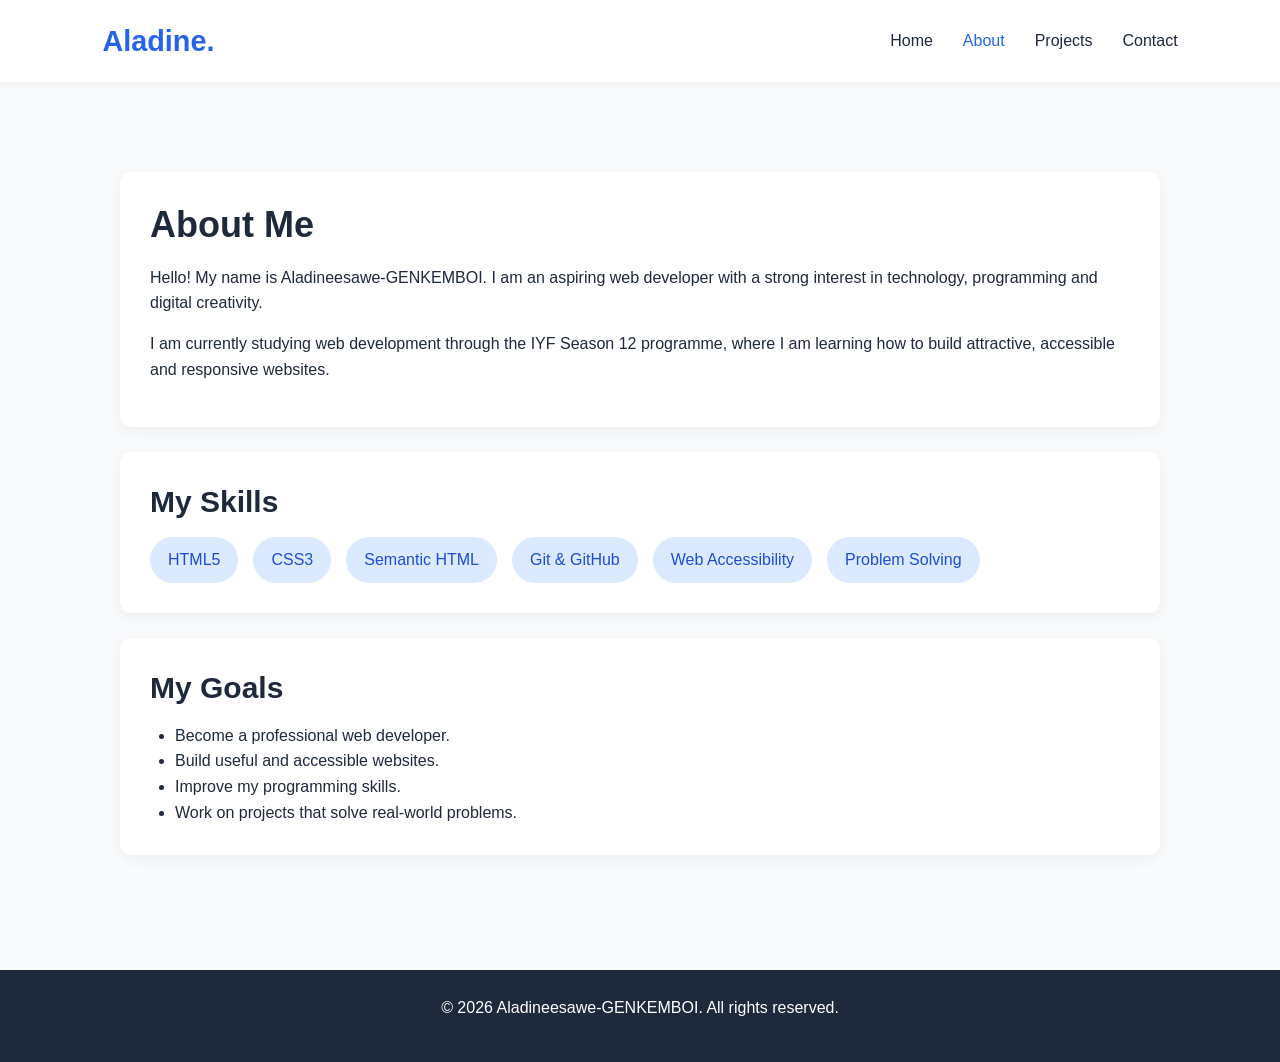
<file: about.html>
<!DOCTYPE html>
<html lang="en">
<head>
    <meta charset="UTF-8">
    <meta name="viewport" content="width=device-width, initial-scale=1.0">
    <meta name="description" content="Learn more about Aladineesawe-GENKEMBOI.">
    <title>About Me | Aladineesawe-GENKEMBOI</title>
    <link rel="stylesheet" href="styles.css">
</head>
<body>

    <!-- Navigation -->
    <header>
        <nav class="navbar">
            <a href="index.html" class="logo">Aladine.</a>

            <input type="checkbox" id="menu-toggle" class="menu-toggle">
            <label for="menu-toggle" class="menu-icon">☰</label>
            <ul class="nav-links">
                <li><a href="index.html">Home</a></li>
                <li><a href="about.html" aria-current="page">About</a></li>
                <li><a href="projects.html">Projects</a></li>
                <li><a href="contact.html">Contact</a></li>
            </ul>
        </nav>
    </header>

    <!-- About Section -->
    <main class="about-section">

        <section class="about-content">
            <h1>About Me</h1>

            <p>
                Hello! My name is Aladineesawe-GENKEMBOI.
                I am an aspiring web developer with a strong interest
                in technology, programming and digital creativity.
            </p>

            <p>
                I am currently studying web development through the
                IYF Season 12 programme, where I am learning how to
                build attractive, accessible and responsive websites.
            </p>
        </section>

        <!-- Skills -->
        <section class="skills-section">
            <h2>My Skills</h2>

            <div class="skills-list">
                <span>HTML5</span>
                <span>CSS3</span>
                <span>Semantic HTML</span>
                <span>Git & GitHub</span>
                <span>Web Accessibility</span>
                <span>Problem Solving</span>
            </div>
        </section>

        <!-- Goals -->
        <section class="goals-section">
            <h2>My Goals</h2>

            <ul>
                <li>Become a professional web developer.</li>
                <li>Build useful and accessible websites.</li>
                <li>Improve my programming skills.</li>
                <li>Work on projects that solve real-world problems.</li>
            </ul>
        </section>

    </main>

    <!-- Footer -->
    <footer>
        <p>&copy; 2026 Aladineesawe-GENKEMBOI. All rights reserved.</p>
    </footer>

</body>
</html>
</file>
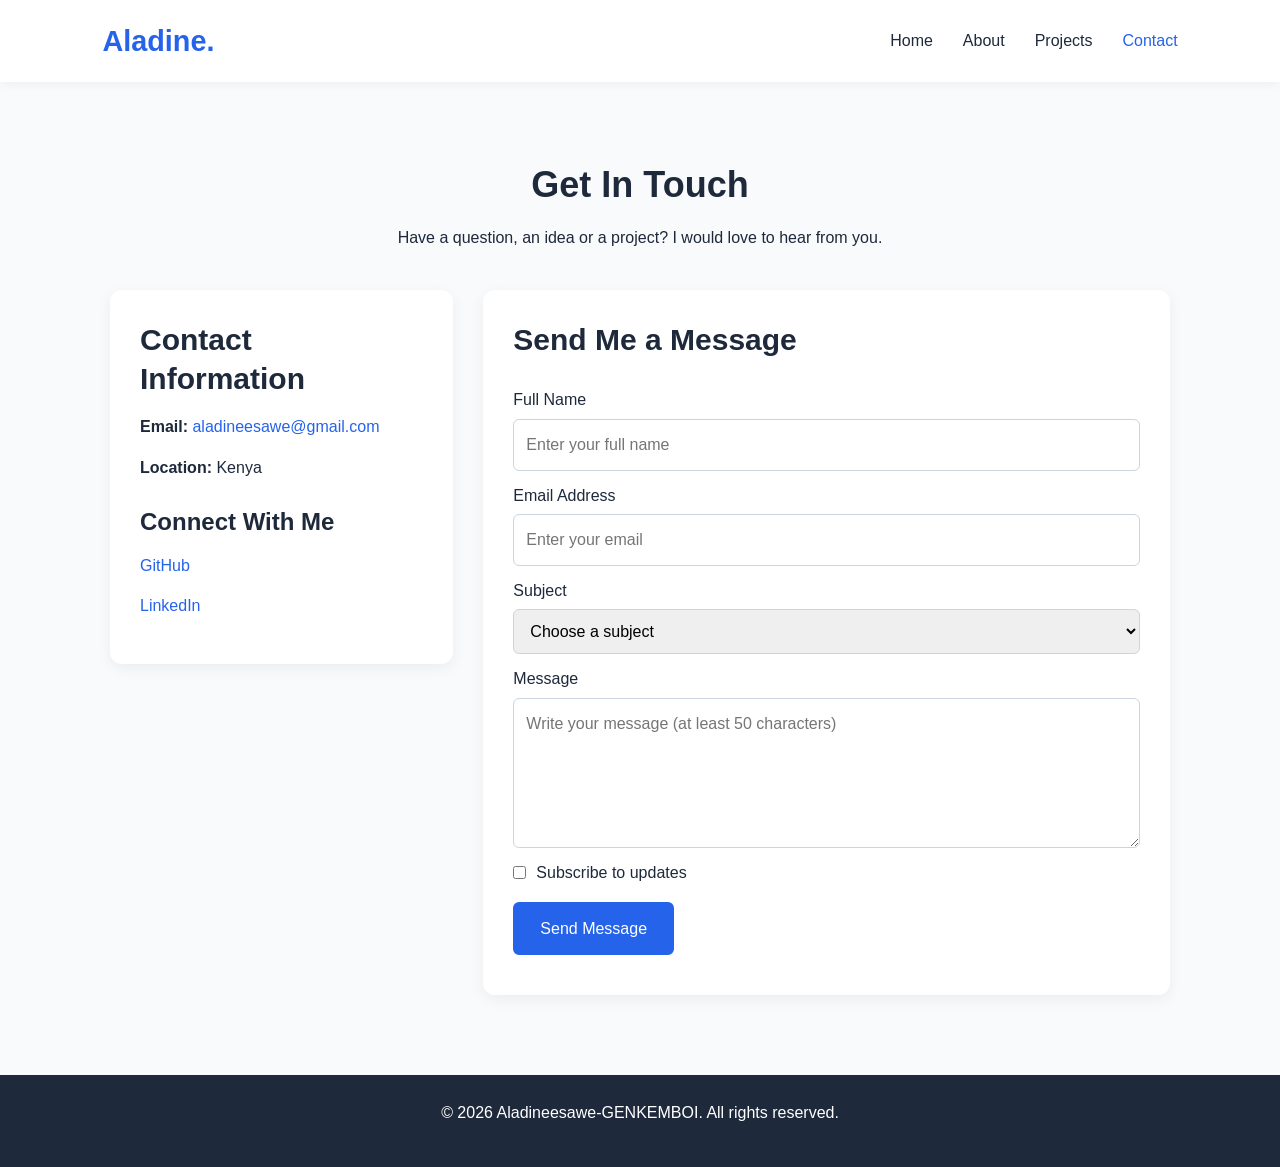
<file: contact.html>
<!DOCTYPE html>
<html lang="en">
<head>
    <meta charset="UTF-8">
    <meta name="viewport" content="width=device-width, initial-scale=1.0">
    <meta name="description" content="Contact Aladineesawe-GENKEMBOI.">
    <title>Contact | Aladineesawe-GENKEMBOI</title>
    <link rel="stylesheet" href="styles.css">
</head>
<body>

    <!-- Navigation -->
    <header>
        <nav class="navbar">
            <a href="index.html" class="logo">Aladine.</a>

            <ul class="nav-links">
                <li><a href="index.html">Home</a></li>
                <li><a href="about.html">About</a></li>
                <li><a href="projects.html">Projects</a></li>
                <li><a href="contact.html" aria-current="page">Contact</a></li>
            </ul>
        </nav>
    </header>

    <!-- Contact Section -->
    <main class="contact-section">

        <section class="contact-intro">
            <h1>Get In Touch</h1>
            <p>Have a question, an idea or a project? I would love to hear from you.</p>
        </section>

        <div class="contact-layout">

            <!-- Contact Information -->
            <aside class="contact-info">
                <h2>Contact Information</h2>

                <p><strong>Email:</strong>
                    <a href="mailto:aladineesawe@gmail.com">aladineesawe@gmail.com</a>
                </p>

                <p><strong>Location:</strong> Kenya</p>

                <h3>Connect With Me</h3>

                <p><a href="https://github.com/aladineesawe-GENKEMBOI" target="_blank" rel="noopener noreferrer">GitHub</a></p>
                <p><a href="https://www.linkedin.com/in/aladineesawe-genkemboi" target="_blank" rel="noopener noreferrer">LinkedIn</a></p>
            </aside>

            <!-- Contact Form -->
            <section class="contact-form-container">
                <h2>Send Me a Message</h2>

                <form action="#" method="post">

                    <label for="fullname">Full Name</label>
                    <input type="text" id="fullname" name="fullname"
                           placeholder="Enter your full name" required>

                    <label for="email">Email Address</label>
                    <input type="email" id="email" name="email"
                           placeholder="Enter your email" required>

                    <label for="subject">Subject</label>
                    <select id="subject" name="subject" required>
                        <option value="">Choose a subject</option>
                        <option value="general">General Inquiry</option>
                        <option value="collaboration">Collaboration</option>
                        <option value="feedback">Feedback</option>
                    </select>

                    <label for="message">Message</label>
                    <textarea id="message" name="message"
                              placeholder="Write your message (at least 50 characters)"
                              minlength="50" required></textarea>

                    <label class="checkbox-label">
                        <input type="checkbox" name="newsletter">
                        Subscribe to updates
                    </label>

                    <button type="submit" class="button">Send Message</button>

                </form>
            </section>

        </div>

    </main>

    <!-- Footer -->
    <footer>
        <p>&copy; 2026 Aladineesawe-GENKEMBOI. All rights reserved.</p>
    </footer>

</body>
</html>
</file>
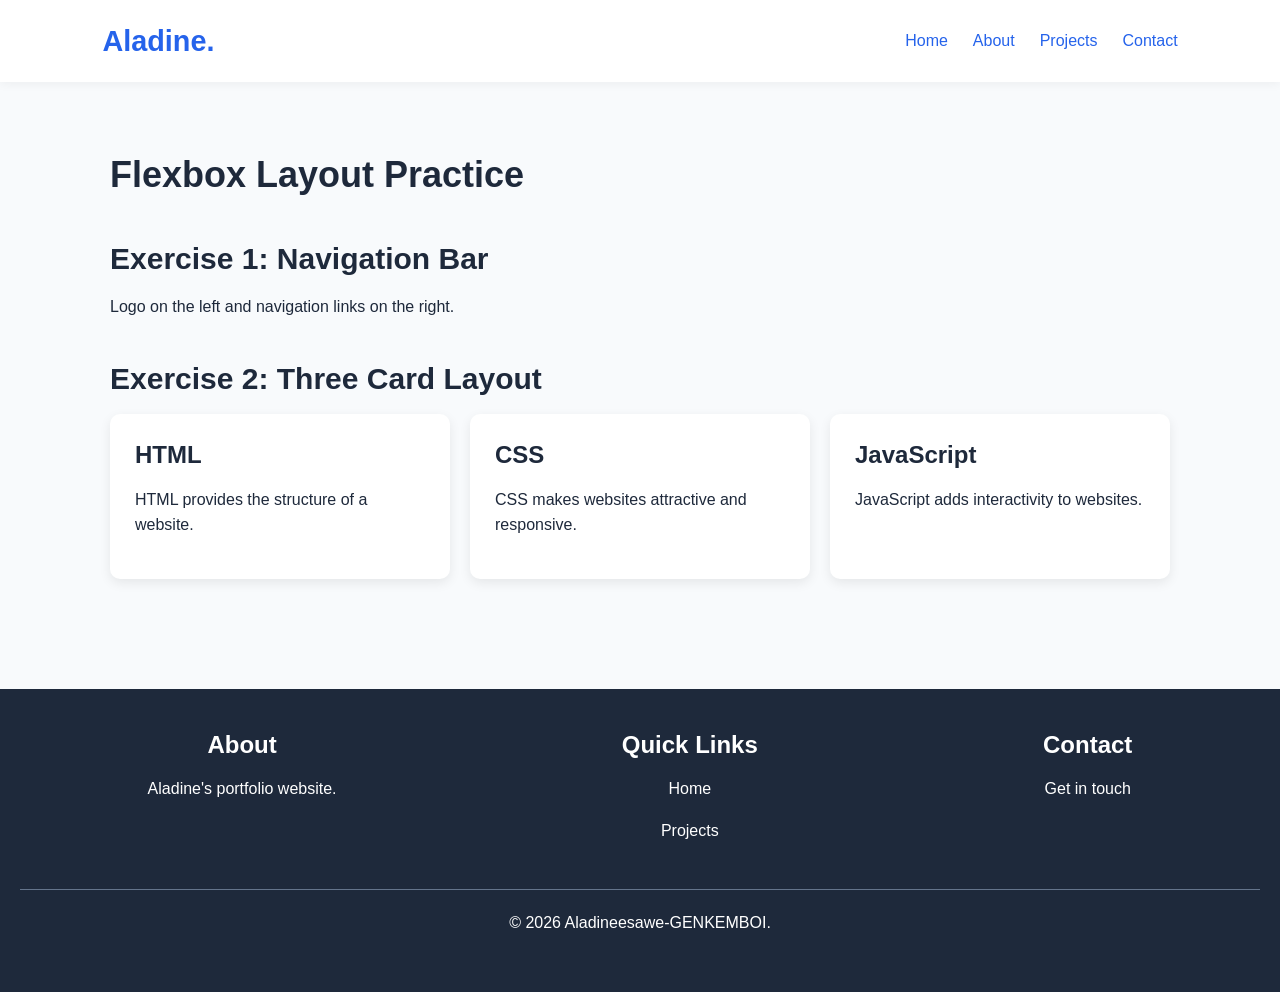
<file: flexbox-practice.html>
<!DOCTYPE html>
<html lang="en">
<head>
    <meta charset="UTF-8">
    <meta name="viewport" content="width=device-width, initial-scale=1.0">
    <title>Flexbox Practice | Aladine</title>
    <link rel="stylesheet" href="styles.css">
</head>
<body>

    <header>
        <nav class="flex-nav">
            <a href="index.html" class="logo">Aladine.</a>

            <ul>
                <li><a href="index.html">Home</a></li>
                <li><a href="about.html">About</a></li>
                <li><a href="projects.html">Projects</a></li>
                <li><a href="contact.html">Contact</a></li>
            </ul>
        </nav>
    </header>

    <main class="flex-practice">

        <h1>Flexbox Layout Practice</h1>

        <section>
            <h2>Exercise 1: Navigation Bar</h2>
            <p>Logo on the left and navigation links on the right.</p>
        </section>

        <section>
            <h2>Exercise 2: Three Card Layout</h2>

            <div class="flex-cards">

                <article class="flex-card">
                    <h3>HTML</h3>
                    <p>HTML provides the structure of a website.</p>
                </article>

                <article class="flex-card">
                    <h3>CSS</h3>
                    <p>CSS makes websites attractive and responsive.</p>
                </article>

                <article class="flex-card">
                    <h3>JavaScript</h3>
                    <p>JavaScript adds interactivity to websites.</p>
                </article>

            </div>
        </section>

    </main>

    <footer class="flex-footer">
        <div>
            <h3>About</h3>
            <p>Aladine's portfolio website.</p>
        </div>

        <div>
            <h3>Quick Links</h3>
            <p><a href="index.html">Home</a></p>
            <p><a href="projects.html">Projects</a></p>
        </div>

        <div>
            <h3>Contact</h3>
            <p><a href="contact.html">Get in touch</a></p>
        </div>

        <p class="copyright">
            &copy; 2026 Aladineesawe-GENKEMBOI.
        </p>
    </footer>

</body>
</html>
</file>
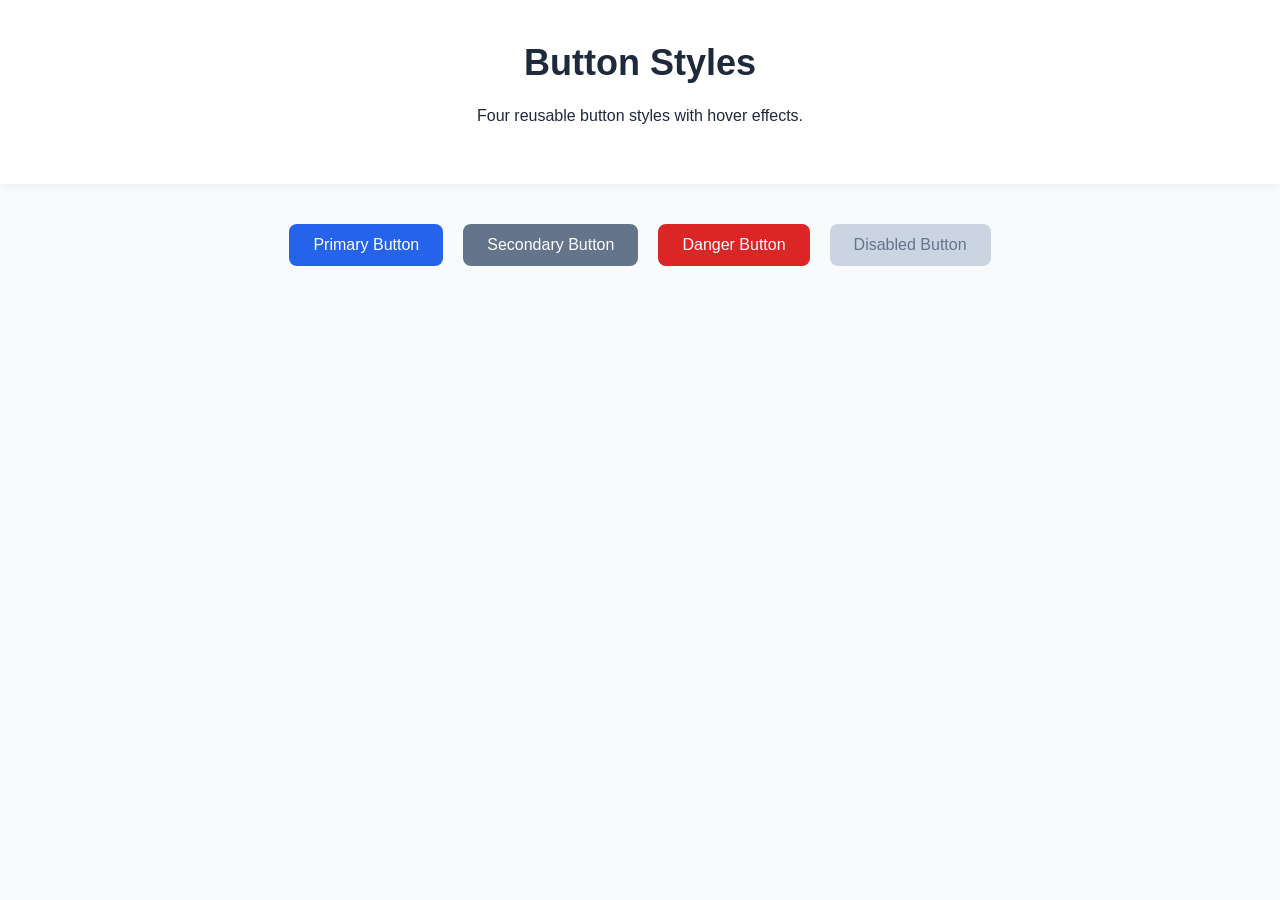
<file: DAILY CHALLENGES/day-1-buttons.html>
<!DOCTYPE html>
<html lang="en">
<head>
    <meta charset="UTF-8">
    <meta name="viewport" content="width=device-width, initial-scale=1.0">
    <title>Daily Challenge 1 - Button Styles</title>
    <link rel="stylesheet" href="../styles.css">
</head>
<body>

    <header class="challenge-header">
        <h1>Button Styles</h1>
        <p>Four reusable button styles with hover effects.</p>
    </header>

    <main class="button-challenge">
        <button class="challenge-btn primary-btn">Primary Button</button>

        <button class="challenge-btn secondary-btn">Secondary Button</button>

        <button class="challenge-btn danger-btn">Danger Button</button>

        <button class="challenge-btn disabled-btn" disabled>
            Disabled Button
        </button>
    </main>

</body>
</html>
</file>
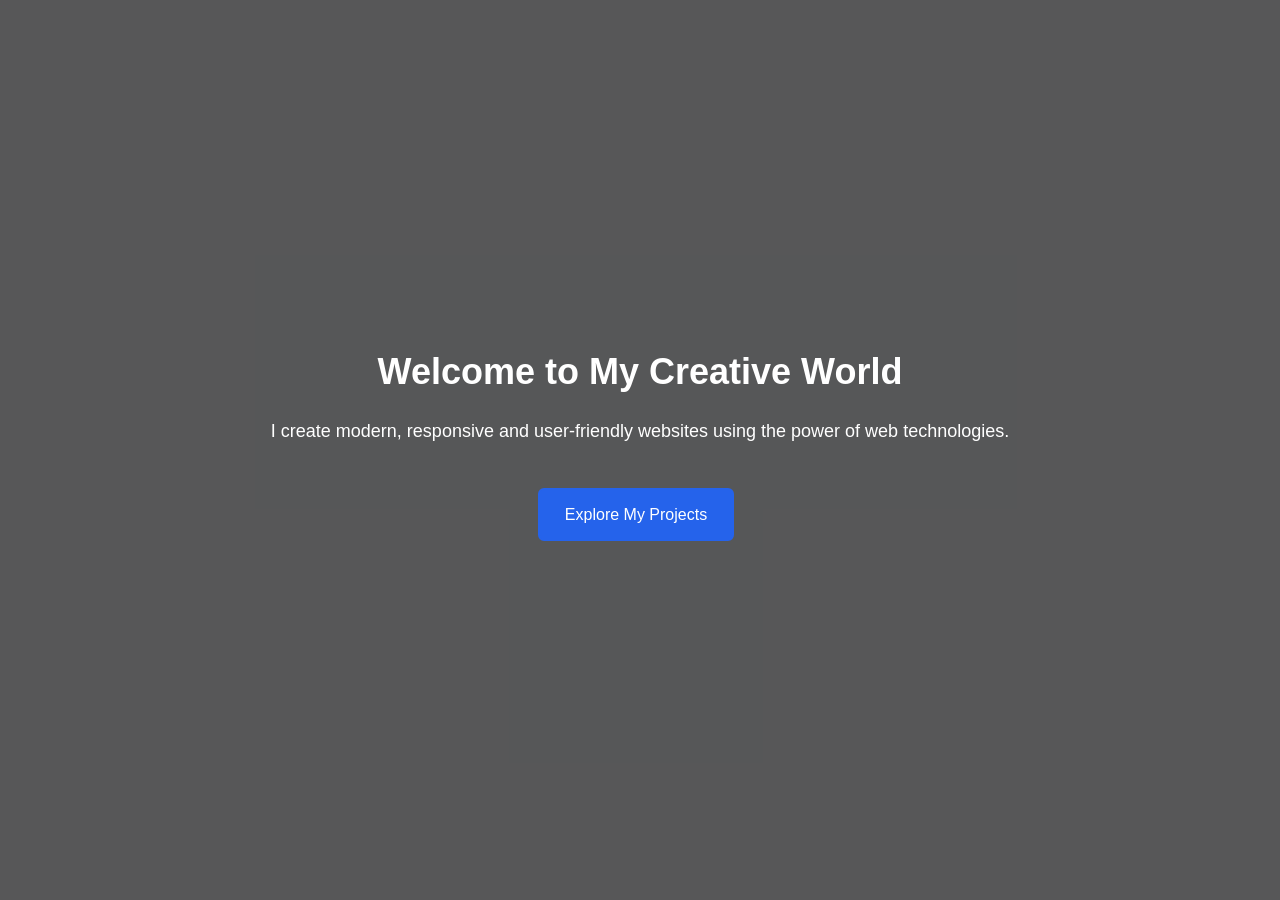
<file: DAILY CHALLENGES/day-3-hero.html>
<!DOCTYPE html>
<html lang="en">
<head>
    <meta charset="UTF-8">
    <meta name="viewport" content="width=device-width, initial-scale=1.0">
    <title>Daily Challenge 3 - Hero Section</title>
    <link rel="stylesheet" href="../styles.css">
</head>
<body>

    <main class="challenge-hero">
        <div class="hero-overlay">
            <div class="challenge-hero-content">
                <h1>Welcome to My Creative World</h1>

                <p>
                    I create modern, responsive and user-friendly
                    websites using the power of web technologies.
                </p>

                <a href="../projects.html" class="button">
                    Explore My Projects
                </a>
            </div>
        </div>
    </main>

</body>
</html>
</file>
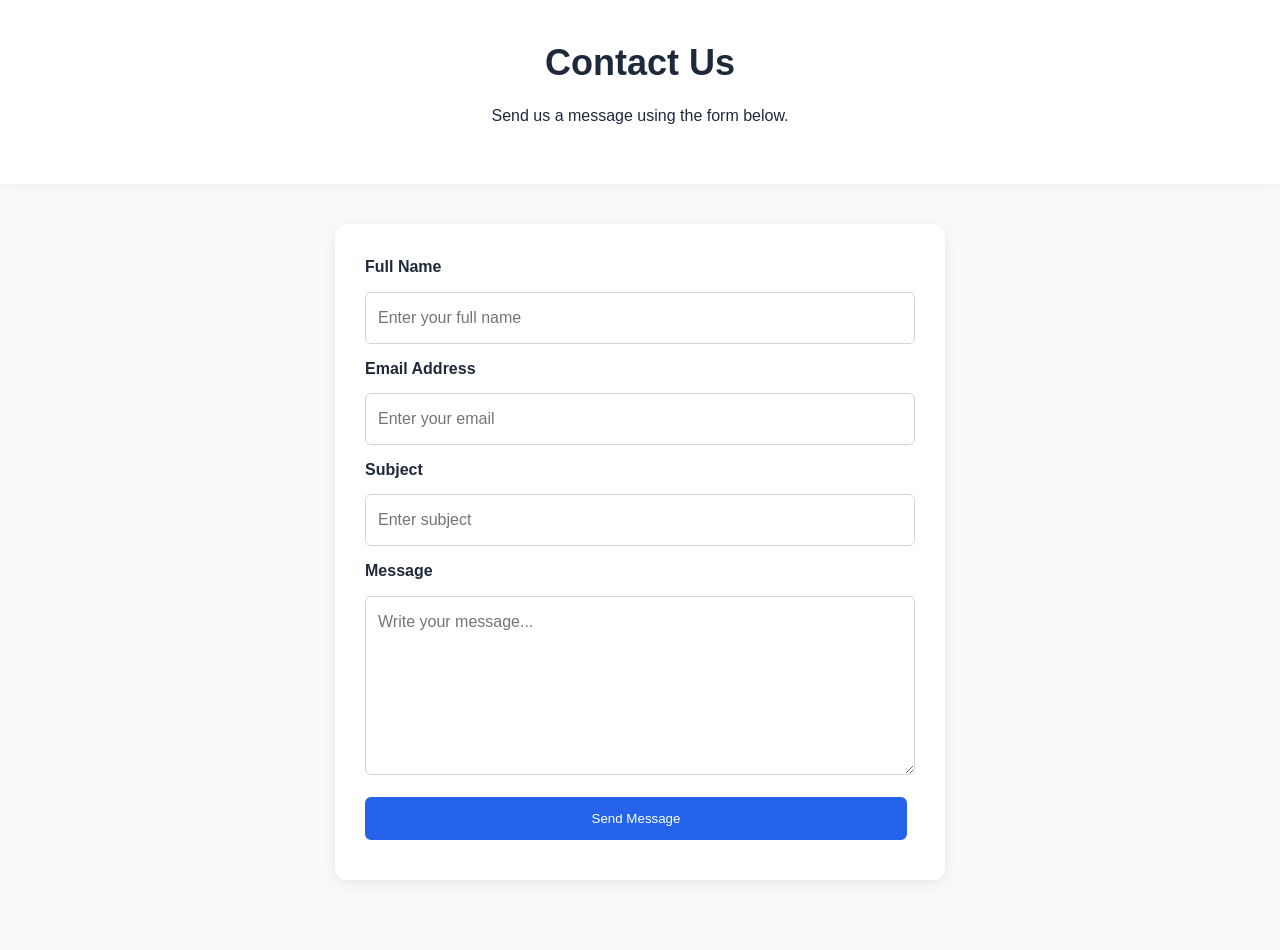
<file: DAILY CHALLENGES/day-4-form.html>
<!DOCTYPE html>
<html lang="en">
<head>
    <meta charset="UTF-8">
    <meta name="viewport" content="width=device-width, initial-scale=1.0">
    <title>Daily Challenge 4 - Contact Form</title>
    <link rel="stylesheet" href="../styles.css">
</head>
<body>

    <header class="challenge-header">
        <h1>Contact Us</h1>
        <p>Send us a message using the form below.</p>
    </header>

    <main class="form-challenge">
        <form class="challenge-form" action="#" method="post">

            <label for="fullname">Full Name</label>
            <input type="text" id="fullname" name="fullname"
                   placeholder="Enter your full name" required>

            <label for="email">Email Address</label>
            <input type="email" id="email" name="email"
                   placeholder="Enter your email" required>

            <label for="subject">Subject</label>
            <input type="text" id="subject" name="subject"
                   placeholder="Enter subject" required>

            <label for="message">Message</label>
            <textarea id="message" name="message" rows="6"
                      minlength="20" placeholder="Write your message..."
                      required></textarea>

            <button type="submit" class="button">Send Message</button>

        </form>
    </main>

</body>
</html>
</file>
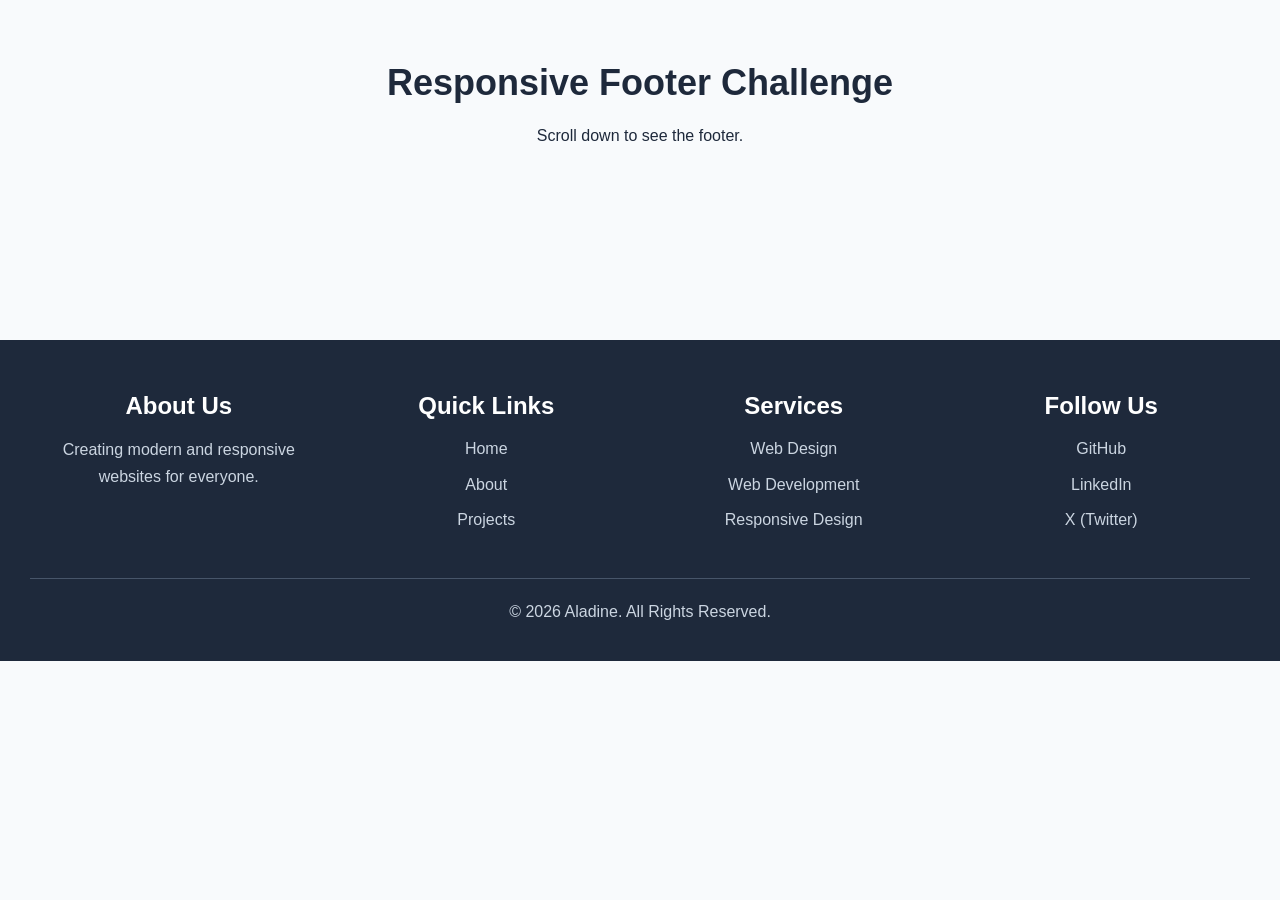
<file: DAILY CHALLENGES/day-5-footer.html>
<!DOCTYPE html>
<html lang="en">
<head>
    <meta charset="UTF-8">
    <meta name="viewport" content="width=device-width, initial-scale=1.0">
    <title>Daily Challenge 5 - Responsive Footer</title>
    <link rel="stylesheet" href="../styles.css">
</head>
<body>

    <main class="footer-demo">
        <h1>Responsive Footer Challenge</h1>
        <p>Scroll down to see the footer.</p>
    </main>

    <footer class="challenge-footer">

        <div class="footer-columns">

            <div class="footer-column">
                <h3>About Us</h3>
                <p>Creating modern and responsive websites for everyone.</p>
            </div>

            <div class="footer-column">
                <h3>Quick Links</h3>
                <a href="../index.html">Home</a>
                <a href="../about.html">About</a>
                <a href="../projects.html">Projects</a>
            </div>

            <div class="footer-column">
                <h3>Services</h3>
                <a href="#">Web Design</a>
                <a href="#">Web Development</a>
                <a href="#">Responsive Design</a>
            </div>

            <div class="footer-column">
                <h3>Follow Us</h3>
                <a href="https://github.com/">GitHub</a>
                <a href="https://linkedin.com/">LinkedIn</a>
                <a href="https://x.com/">X (Twitter)</a>
            </div>

        </div>

        <div class="footer-copyright">
            <p>&copy; 2026 Aladine. All Rights Reserved.</p>
        </div>

    </footer>

</body>
</html>
</file>
<file: styles.css>
/* 1. CSS RESET */
* {
    margin: 0;
    padding: 0;
    box-sizing: border-box;
}

/* 2. GOOGLE FONTS */
@import url('https://fonts.googleapis.com/css2?family=Poppins:wght@400;500;600;700&family=Roboto:wght@400;500;700&display=swap');

/* 3. COLOR VARIABLES */
:root {
    --color-primary: #2563eb;
    --color-secondary: #f59e0b;
    --color-background: #f8fafc;
    --color-text: #1e293b;
    --color-muted: #64748b;

    --color-primary-light: #60a5fa;
    --color-primary-dark: #1d4ed8;

    /* 4. TYPOGRAPHY SCALE */
    --font-xs: 0.75rem;
    --font-sm: 0.875rem;
    --font-base: 1rem;
    --font-lg: 1.125rem;
    --font-xl: 1.25rem;
    --font-2xl: 1.5rem;
    --font-3xl: 1.875rem;
    --font-4xl: 2.25rem;
}

/* 5. BASE STYLING */
html {
    scroll-behavior: smooth;
}

body {
    font-family: 'Roboto', sans-serif;
    font-size: var(--font-base);
    line-height: 1.6;
    color: var(--color-text);
    background-color: var(--color-background);
}

/* 6. HEADINGS */
h1,
h2,
h3,
h4,
h5,
h6 {
    font-family: 'Poppins', sans-serif;
    font-weight: 700;
    margin-bottom: 1rem;
}

h1 {
    font-size: var(--font-4xl);
}

h2 {
    font-size: var(--font-3xl);
}

h3 {
    font-size: var(--font-2xl);
}

h4 {
    font-size: var(--font-xl);
}

h5 {
    font-size: var(--font-lg);
}

h6 {
    font-size: var(--font-base);
}

/* 7. LINKS */
a {
    color: var(--color-primary);
    text-decoration: none;
    transition: 0.3s ease;
}

a:hover {
    color: var(--color-primary-dark);
}

/* 8. IMAGES */
img {
    max-width: 100%;
    height: auto;
    display: block;
}

/* =================================
   NAVIGATION BAR
================================= */

header {
    background-color: #ffffff;
    padding: 18px 8%;
    box-shadow: 0 2px 10px rgba(0, 0, 0, 0.05);
}

.navbar {
    display: flex;
    justify-content: space-between;
    align-items: center;
    gap: 20px;
}

.logo {
    font-family: 'Poppins', sans-serif;
    font-size: 1.8rem;
    font-weight: 700;
    color: var(--color-primary);
}

.nav-links {
    display: flex;
    list-style: none;
    gap: 30px;
}

.nav-links a {
    color: var(--color-text);
    font-weight: 500;
}

.nav-links a:hover,
.nav-links a[aria-current="page"] {
    color: var(--color-primary);
}

/* =================================
   BUTTONS
================================= */

.button {
    display: inline-block;
    background-color: var(--color-primary);
    color: white;
    padding: 12px 25px;
    border-radius: 6px;
    border: 2px solid var(--color-primary);
    margin: 10px 8px 10px 0;
    cursor: pointer;
    transition: all 0.3s ease;
}

.button:hover {
    background-color: var(--color-primary-dark);
    color: white;
    transform: translateY(-2px);
    box-shadow: 0 4px 6px rgba(0, 0, 0, 0.1);
}

.button-outline {
    background-color: transparent;
    color: var(--color-primary);
}

/* =================================
   HOMEPAGE HERO
================================= */

.hero {
    min-height: 80vh;
    padding: 60px 8%;
    display: flex;
    justify-content: space-between;
    align-items: center;
    gap: 50px;
}

.hero-content {
    flex: 1;
}

.hero-content h1 {
    color: var(--color-primary-dark);
}

.hero-content h2 {
    color: var(--color-secondary);
}

.hero-content p {
    margin-bottom: 20px;
}

.welcome {
    color: var(--color-primary);
    font-weight: 700;
    letter-spacing: 2px;
}

.hero-image {
    flex: 1;
    display: flex;
    justify-content: center;
}

.hero-image img {
    width: 350px;
    height: 350px;
    object-fit: cover;
    border-radius: 50%;
    box-shadow: 0 10px 30px rgba(0, 0, 0, 0.12);
}

/* =================================
   FOOTER
================================= */

footer {
    background-color: var(--color-text);
    color: white;
    text-align: center;
    padding: 25px;
    margin-top: 40px;
}
/* =================================
   ABOUT PAGE
================================= */

.about-section {
    max-width: 1100px;
    margin: 60px auto;
    padding: 30px;
}

.about-content,
.skills-section,
.goals-section {
    background: white;
    padding: 30px;
    margin-bottom: 25px;
    border-radius: 12px;
    box-shadow: 0 4px 15px rgba(0, 0, 0, 0.05);
}

.about-section p {
    margin-bottom: 15px;
}

.skills-list {
    display: flex;
    flex-wrap: wrap;
    gap: 15px;
}

.skills-list span {
    background: #dbeafe;
    color: var(--color-primary-dark);
    padding: 10px 18px;
    border-radius: 25px;
    font-weight: 500;
}

.goals-section ul {
    padding-left: 25px;
}

/* =================================
   PROJECTS PAGE
================================= */

.projects-section {
    max-width: 1200px;
    margin: 60px auto;
    padding: 20px;
}

.projects-intro {
    text-align: center;
    margin-bottom: 40px;
}

.projects-grid {
    display: grid;
    grid-template-columns: repeat(3, 1fr);
    gap: 25px;
}

.project-card {
    background: white;
    border-radius: 12px;
    overflow: hidden;
    box-shadow: 0 4px 15px rgba(0, 0, 0, 0.08);
    transition: transform 0.3s ease, box-shadow 0.3s ease;
}

.project-card:hover {
    transform: translateY(-6px);
    box-shadow: 0 10px 20px rgba(0, 0, 0, 0.12);
}

.project-card img {
    width: 100%;
    height: 220px;
    object-fit: cover;
}

.project-content {
    padding: 22px;
}

.project-content h2 {
    font-size: var(--font-2xl);
}

.project-tag {
    display: inline-block;
    background: #dbeafe;
    color: var(--color-primary-dark);
    padding: 6px 12px;
    margin-top: 15px;
    border-radius: 20px;
    font-size: var(--font-sm);
}

/* =================================
   CONTACT PAGE
================================= */

.contact-section {
    max-width: 1100px;
    margin: 60px auto;
    padding: 20px;
}

.contact-intro {
    text-align: center;
    margin-bottom: 40px;
}

.contact-layout {
    display: grid;
    grid-template-columns: 1fr 2fr;
    gap: 30px;
    align-items: start;
}

.contact-info,
.contact-form-container {
    background: white;
    padding: 30px;
    border-radius: 12px;
    box-shadow: 0 4px 15px rgba(0, 0, 0, 0.06);
}

.contact-info p {
    margin-bottom: 15px;
}

.contact-info h3 {
    margin-top: 25px;
}

/* Contact form fields */

.contact-form-container form {
    display: flex;
    flex-direction: column;
}

.contact-form-container label {
    font-weight: 500;
    margin: 12px 0 6px;
}

.contact-form-container input,
.contact-form-container select,
.contact-form-container textarea {
    width: 100%;
    padding: 12px;
    border: 1px solid #cbd5e1;
    border-radius: 6px;
    font: inherit;
}

.contact-form-container textarea {
    min-height: 150px;
    resize: vertical;
}

.contact-form-container input:focus,
.contact-form-container select:focus,
.contact-form-container textarea:focus {
    outline: 2px solid var(--color-primary-light);
    border-color: var(--color-primary);
}

.contact-form-container .checkbox-label {
    display: flex;
    align-items: center;
    gap: 10px;
}

.contact-form-container .checkbox-label input {
    width: auto;
}

.contact-form-container button {
    align-self: flex-start;
    font: inherit;
}
/* =================================
   BOX MODEL PRACTICE
================================= */

.box-practice {
    max-width: 1100px;
    margin: 50px auto;
    padding: 20px;
}

.box-practice section {
    margin-bottom: 50px;
}

.box-container {
    display: flex;
    flex-wrap: wrap;
    gap: 20px;
    margin-top: 20px;
}

.practice-box {
    width: 180px;
    padding: 20px;
    border: 5px solid #1e293b;
    text-align: center;
    background: #bfdbfe;
}

.box-one {
    background: #bfdbfe;
}

.box-two {
    background: #bbf7d0;
}

.box-three {
    border-color: #f59e0b;
}

.box-four {
    margin: 15px;
    background: #fecaca;
}

/* Corrected 300px total width */
.broken-box {
    width: 300px;
    padding: 20px;
    border: 1px solid gray;
    box-sizing: border-box;
    background: #dbeafe;
    margin-top: 15px;
}

/* Card component */
.practice-card {
    width: 300px;
    border: 1px solid gray;
    box-sizing: border-box;
    padding: 20px;
    background: white;
    border-radius: 10px;
}

.practice-card img {
    width: 100%;
    height: 130px;
    object-fit: cover;
}

.practice-card-content {
    margin-top: 15px;
}

.practice-card-content h3 {
    margin-bottom: 15px;
}
/* =================================
   TYPOGRAPHY SYSTEM
================================= */

body {
    font-family: 'Roboto', sans-serif;
    font-size: var(--font-base);
    line-height: 1.6;
}

h1, h2, h3, h4, h5, h6 {
    font-family: 'Poppins', sans-serif;
    line-height: 1.3;
}

h1 {
    font-size: var(--font-4xl);
}

h2 {
    font-size: var(--font-3xl);
}

h3 {
    font-size: var(--font-2xl);
}

p {
    font-size: var(--font-base);
    margin-bottom: 1rem;
}

small {
    font-size: var(--font-sm);
}

@media (max-width: 600px) {
    h1 {
        font-size: var(--font-3xl);
    }

    h2 {
        font-size: var(--font-2xl);
    }
}
/* =================================
   FLEXBOX PRACTICE
================================= */

.flex-nav {
    display: flex;
    justify-content: space-between;
    align-items: center;
    flex-wrap: wrap;
    gap: 20px;
}

.flex-nav ul {
    display: flex;
    list-style: none;
    gap: 25px;
}

.flex-practice {
    max-width: 1100px;
    margin: 50px auto;
    padding: 20px;
}

.flex-practice section {
    margin: 40px 0;
}

.flex-cards {
    display: flex;
    justify-content: space-between;
    align-items: stretch;
    flex-wrap: wrap;
    gap: 20px;
}

.flex-card {
    flex: 1 1 250px;
    padding: 25px;
    background: white;
    border-radius: 10px;
    box-shadow: 0 4px 12px rgba(0, 0, 0, 0.08);
}

.flex-footer {
    display: flex;
    justify-content: space-around;
    align-items: flex-start;
    flex-wrap: wrap;
    gap: 30px;
    background: var(--color-text);
    color: white;
    padding: 40px 20px;
}

.flex-footer a {
    color: white;
}

.flex-footer .copyright {
    flex-basis: 100%;
    text-align: center;
    border-top: 1px solid #64748b;
    padding-top: 20px;
}
/* =================================
   CSS GRID PRACTICE
================================= */

.grid-practice {
    max-width: 1200px;
    margin: 50px auto;
    padding: 20px;
}

.grid-practice section {
    margin: 50px 0;
}

/* Photo Gallery */

.photo-grid {
    display: grid;
    grid-template-columns: repeat(3, 1fr);
    gap: 20px;
}

.photo-grid figure {
    background: white;
    border-radius: 10px;
    overflow: hidden;
    box-shadow: 0 4px 12px rgba(0, 0, 0, 0.08);
}

.photo-grid img {
    width: 100%;
    height: 220px;
    object-fit: cover;
}

.photo-grid figcaption {
    padding: 12px;
    text-align: center;
    font-weight: 600;
}

/* Magazine Layout */

.magazine-grid {
    display: grid;
    grid-template-columns: 250px 1fr;
    grid-template-areas:
        "header header"
        "sidebar content"
        "footer footer";
    gap: 20px;
}

.magazine-header {
    grid-area: header;
    background: var(--color-primary);
    color: white;
    padding: 25px;
}

.magazine-sidebar {
    grid-area: sidebar;
    background: #dbeafe;
    padding: 25px;
}

.magazine-content {
    grid-area: content;
    background: white;
    padding: 25px;
}

.magazine-footer {
    grid-area: footer;
    background: var(--color-text);
    color: white;
    text-align: center;
    padding: 20px;
}
/* =================================
   RESPONSIVE HAMBURGER NAVIGATION
================================= */

.menu-toggle {
    display: none;
}

.menu-icon {
    display: none;
    font-size: 30px;
    cursor: pointer;
    color: var(--color-primary);
}

/* Mobile navigation */
@media (max-width: 767px) {

    .navbar {
        flex-wrap: wrap;
    }

    .menu-icon {
        display: block;
    }

    .nav-links {
        display: none;
        flex-direction: column;
        width: 100%;
        gap: 15px;
        padding: 20px 0;
    }

    .menu-toggle:checked ~ .nav-links {
        display: flex;
    }

    .hero {
        flex-direction: column;
        text-align: center;
        padding: 40px 20px;
    }

    .hero-image img {
        width: 250px;
        height: 250px;
    }
}
/* Hamburger Menu */
.menu-toggle {
    display: none;
}

.menu-icon {
    display: none;
    font-size: 30px;
    cursor: pointer;
    color: var(--color-primary);
}

/* Mobile Responsive Navigation */
@media (max-width: 767px) {
    .navbar {
        flex-wrap: wrap;
    }

    .menu-icon {
        display: block;
    }

    .nav-links {
        display: none;
        flex-direction: column;
        width: 100%;
        gap: 15px;
        padding: 20px 0;
    }

    .menu-toggle:checked ~ .nav-links {
        display: flex;
    }

    .hero {
        flex-direction: column;
        text-align: center;
        padding: 40px 20px;
    }

    .hero-image img {
        width: 250px;
        height: 250px;
    }
}

/* Responsive Project, Contact and Grid Layouts */

/* Mobile: up to 767px */
@media (max-width: 767px) {
    .projects-grid {
        grid-template-columns: 1fr;
    }

    .contact-layout {
        grid-template-columns: 1fr;
    }

    .photo-grid {
        grid-template-columns: 1fr;
    }

    .magazine-grid {
        grid-template-columns: 1fr;
        grid-template-areas:
            "header"
            "sidebar"
            "content"
            "footer";
    }

    .broken-box,
    .practice-card {
        max-width: 100%;
    }
}

/* Tablet: 768px to 1023px */
@media (min-width: 768px) and (max-width: 1023px) {
    .projects-grid {
        grid-template-columns: repeat(2, 1fr);
    }

    .photo-grid {
        grid-template-columns: repeat(2, 1fr);
    }
}

/* Desktop: 1024px and above */
@media (min-width: 1024px) {
    .projects-grid {
        grid-template-columns: repeat(3, 1fr);
    }

    .photo-grid {
        grid-template-columns: repeat(3, 1fr);
    }
}

/* Daily Challenge 1: Button Styles */

.challenge-header {
    text-align: center;
    padding: 40px 20px;
}

.button-challenge {
    display: flex;
    justify-content: center;
    align-items: center;
    flex-wrap: wrap;
    gap: 20px;
    padding: 40px 20px;
}

.challenge-btn {
    padding: 12px 24px;
    border: none;
    border-radius: 8px;
    font-size: 16px;
    cursor: pointer;
    transition: all 0.3s ease;
}

/* Primary Button */
.primary-btn {
    background: #2563eb;
    color: white;
}

.primary-btn:hover {
    background: #1d4ed8;
}

/* Secondary Button */
.secondary-btn {
    background: #64748b;
    color: white;
}

.secondary-btn:hover {
    background: #475569;
}

/* Danger Button */
.danger-btn {
    background: #dc2626;
    color: white;
}

.danger-btn:hover {
    background: #b91c1c;
}

/* Disabled Button */
.disabled-btn {
    background: #cbd5e1;
    color: #64748b;
    cursor: not-allowed;
}
/* Daily Challenge 2: Reusable Card */

.card-challenge {
    display: flex;
    justify-content: center;
    padding: 40px 20px;
}

.challenge-card {
    width: 100%;
    max-width: 350px;
    background: white;
    border-radius: 12px;
    overflow: hidden;
    box-shadow: 0 4px 15px rgba(0, 0, 0, 0.1);
    transition: transform 0.3s ease, box-shadow 0.3s ease;
}

.challenge-card:hover {
    transform: translateY(-8px);
    box-shadow: 0 10px 25px rgba(0, 0, 0, 0.15);
}

.challenge-card img {
    width: 100%;
    height: 200px;
    object-fit: cover;
}

.challenge-card-content {
    padding: 20px;
}

.challenge-card-content h2 {
    margin-bottom: 12px;
}

.challenge-card-content p {
    color: var(--color-muted);
    margin-bottom: 18px;
}

.card-tags {
    display: flex;
    flex-wrap: wrap;
    gap: 8px;
    margin-bottom: 20px;
}

.card-tags span {
    background: #dbeafe;
    color: #1d4ed8;
    padding: 6px 12px;
    border-radius: 20px;
    font-size: 13px;
}

/* Daily Challenge 3: Full-Screen Hero Section */

.challenge-hero {
    min-height: 100vh;
    background-image: url("https://images.unsplash.com/photo-1498050108023-c5249f4df085");
    background-size: cover;
    background-position: center;
    background-repeat: no-repeat;
}

.hero-overlay {
    min-height: 100vh;
    background: rgba(0, 0, 0, 0.65);
    display: flex;
    justify-content: center;
    align-items: center;
    text-align: center;
    padding: 30px 20px;
}

.challenge-hero-content {
    max-width: 750px;
    color: white;
}

.challenge-hero-content h1 {
    font-size: var(--font-4xl);
    margin-bottom: 20px;
}

.challenge-hero-content p {
    font-size: var(--font-lg);
    line-height: 1.8;
    margin-bottom: 30px;
    color: white;
}

.challenge-hero-content .button {
    display: inline-block;
}

@media (max-width: 767px) {
    .challenge-hero-content h1 {
        font-size: var(--font-2xl);
    }

    .challenge-hero-content p {
        font-size: var(--font-base);
    }
}
/* Daily Challenge 4: Contact Form */

.form-challenge {
    max-width: 650px;
    margin: 20px auto 50px;
    padding: 20px;
}

.challenge-form {
    display: flex;
    flex-direction: column;
    gap: 12px;
    background: white;
    padding: 30px;
    border-radius: 12px;
    box-shadow: 0 4px 15px rgba(0, 0, 0, 0.08);
}

.challenge-form label {
    font-weight: 600;
    color: var(--color-text);
}

.challenge-form input,
.challenge-form textarea {
    width: 100%;
    padding: 12px;
    border: 1px solid #cbd5e1;
    border-radius: 6px;
    font: inherit;
    outline: none;
    transition: border-color 0.3s ease, box-shadow 0.3s ease;
}

.challenge-form input:focus,
.challenge-form textarea:focus {
    border-color: var(--color-primary);
    box-shadow: 0 0 0 3px rgba(37, 99, 235, 0.15);
}

.challenge-form input:invalid:not(:placeholder-shown),
.challenge-form textarea:invalid:not(:placeholder-shown) {
    border-color: #dc2626;
}

.challenge-form textarea {
    resize: vertical;
}

.challenge-form button {
    margin-top: 10px;
}

@media (max-width: 767px) {
    .form-challenge {
        padding: 15px;
    }

    .challenge-form {
        padding: 20px;
    }
}
/* Daily Challenge 5: Responsive Footer */

.footer-demo {
    min-height: 300px;
    padding: 60px 20px;
    text-align: center;
}

.challenge-footer {
    background: #1e293b;
    color: white;
    padding: 50px 30px 20px;
}

.footer-columns {
    display: grid;
    grid-template-columns: repeat(4, 1fr);
    gap: 30px;
    max-width: 1200px;
    margin: 0 auto;
}

.footer-column h3 {
    color: white;
    margin-bottom: 15px;
}

.footer-column p {
    color: #cbd5e1;
    line-height: 1.7;
}

.footer-column a {
    display: block;
    color: #cbd5e1;
    margin-bottom: 10px;
    text-decoration: none;
    transition: color 0.3s ease;
}

.footer-column a:hover {
    color: #60a5fa;
}

.footer-copyright {
    text-align: center;
    border-top: 1px solid #475569;
    margin-top: 35px;
    padding-top: 20px;
    color: #cbd5e1;
}

/* Tablet: Two columns */
@media (min-width: 768px) and (max-width: 1023px) {
    .footer-columns {
        grid-template-columns: repeat(2, 1fr);
    }
}

/* Mobile: One column */
@media (max-width: 767px) {
    .footer-columns {
        grid-template-columns: 1fr;
        text-align: center;
    }

    .challenge-footer {
        padding: 35px 20px 20px;
    }
}
/* Accessibility and Focus States */

a:focus-visible,
button:focus-visible,
input:focus-visible,
textarea:focus-visible,
select:focus-visible {
    outline: 3px solid var(--color-secondary);
    outline-offset: 3px;
}

/* Smooth scrolling */
html {
    scroll-behavior: smooth;
}

/* Responsive images */
img {
    max-width: 100%;
    height: auto;
}

/* Consistent transitions */
a,
button {
    transition: all 0.3s ease;
}

/* Prevent long text from overflowing */
body {
    overflow-wrap: break-word;
}
</file>
